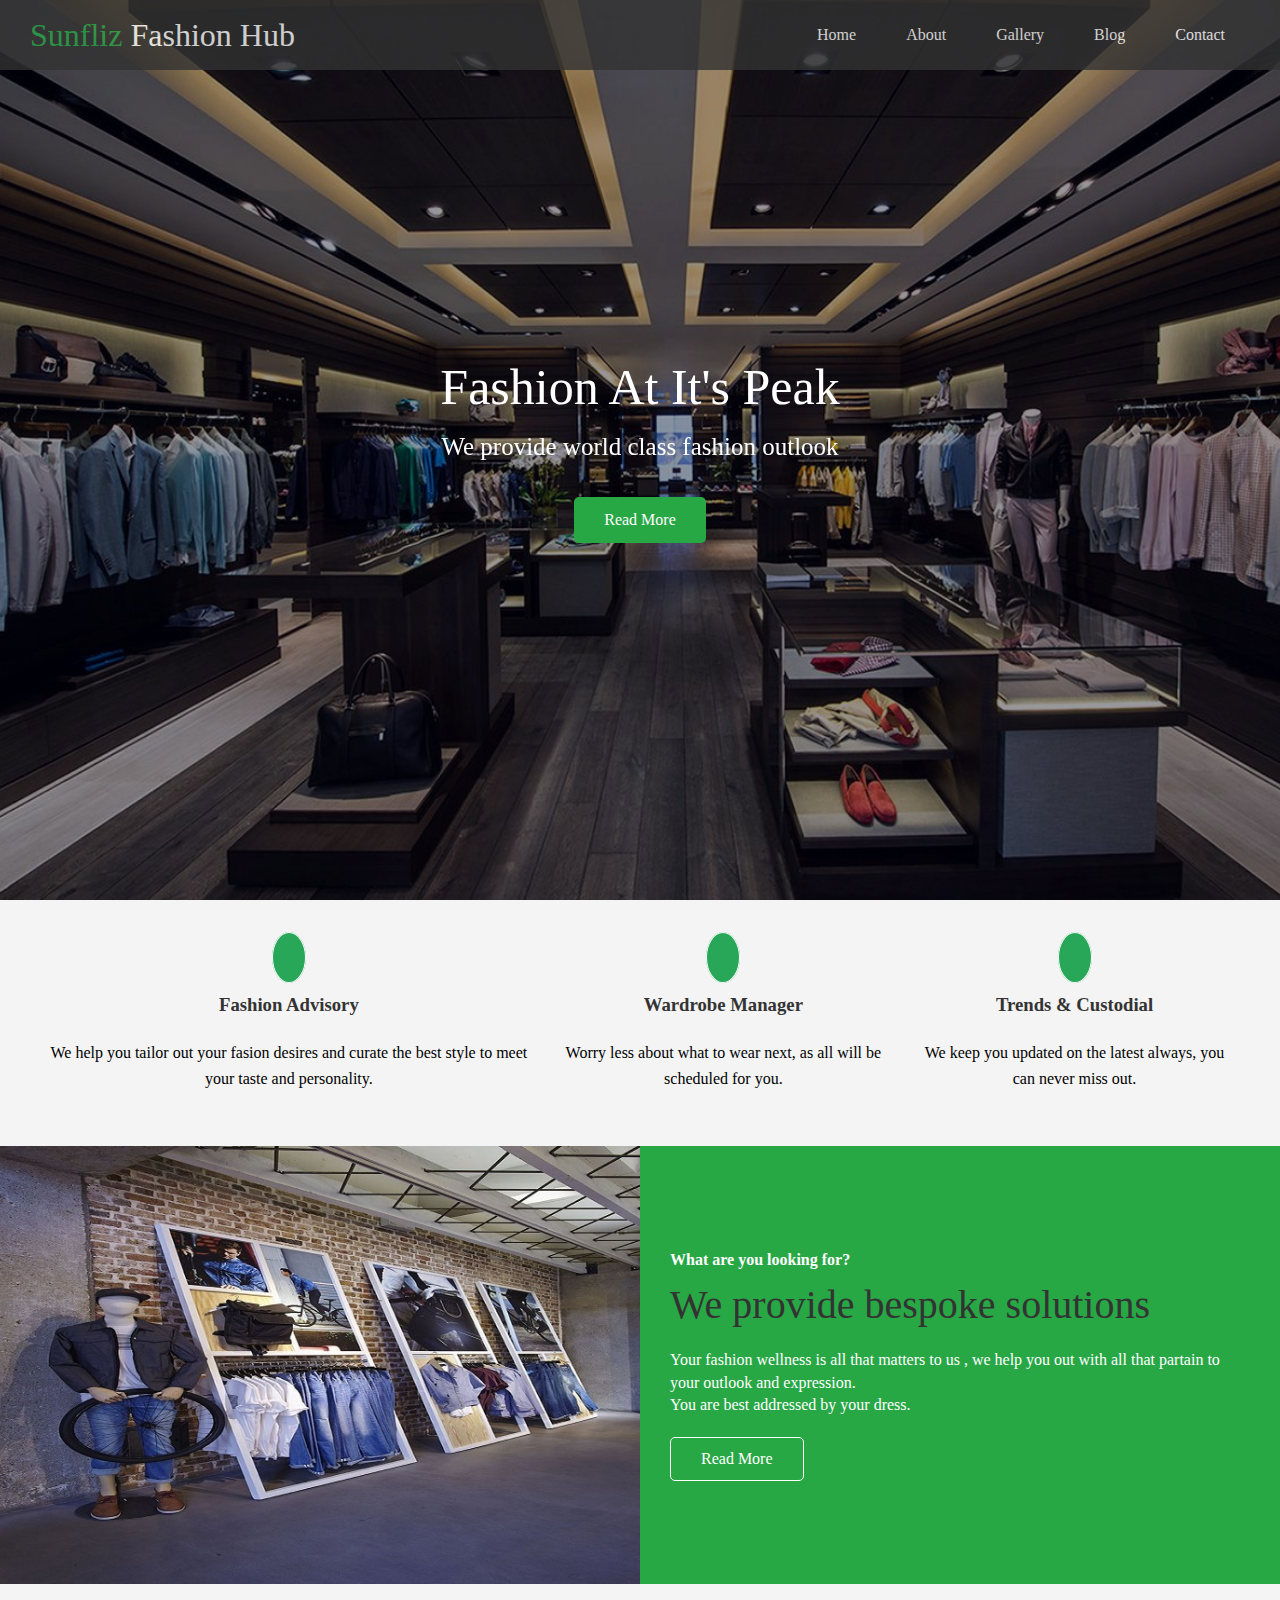
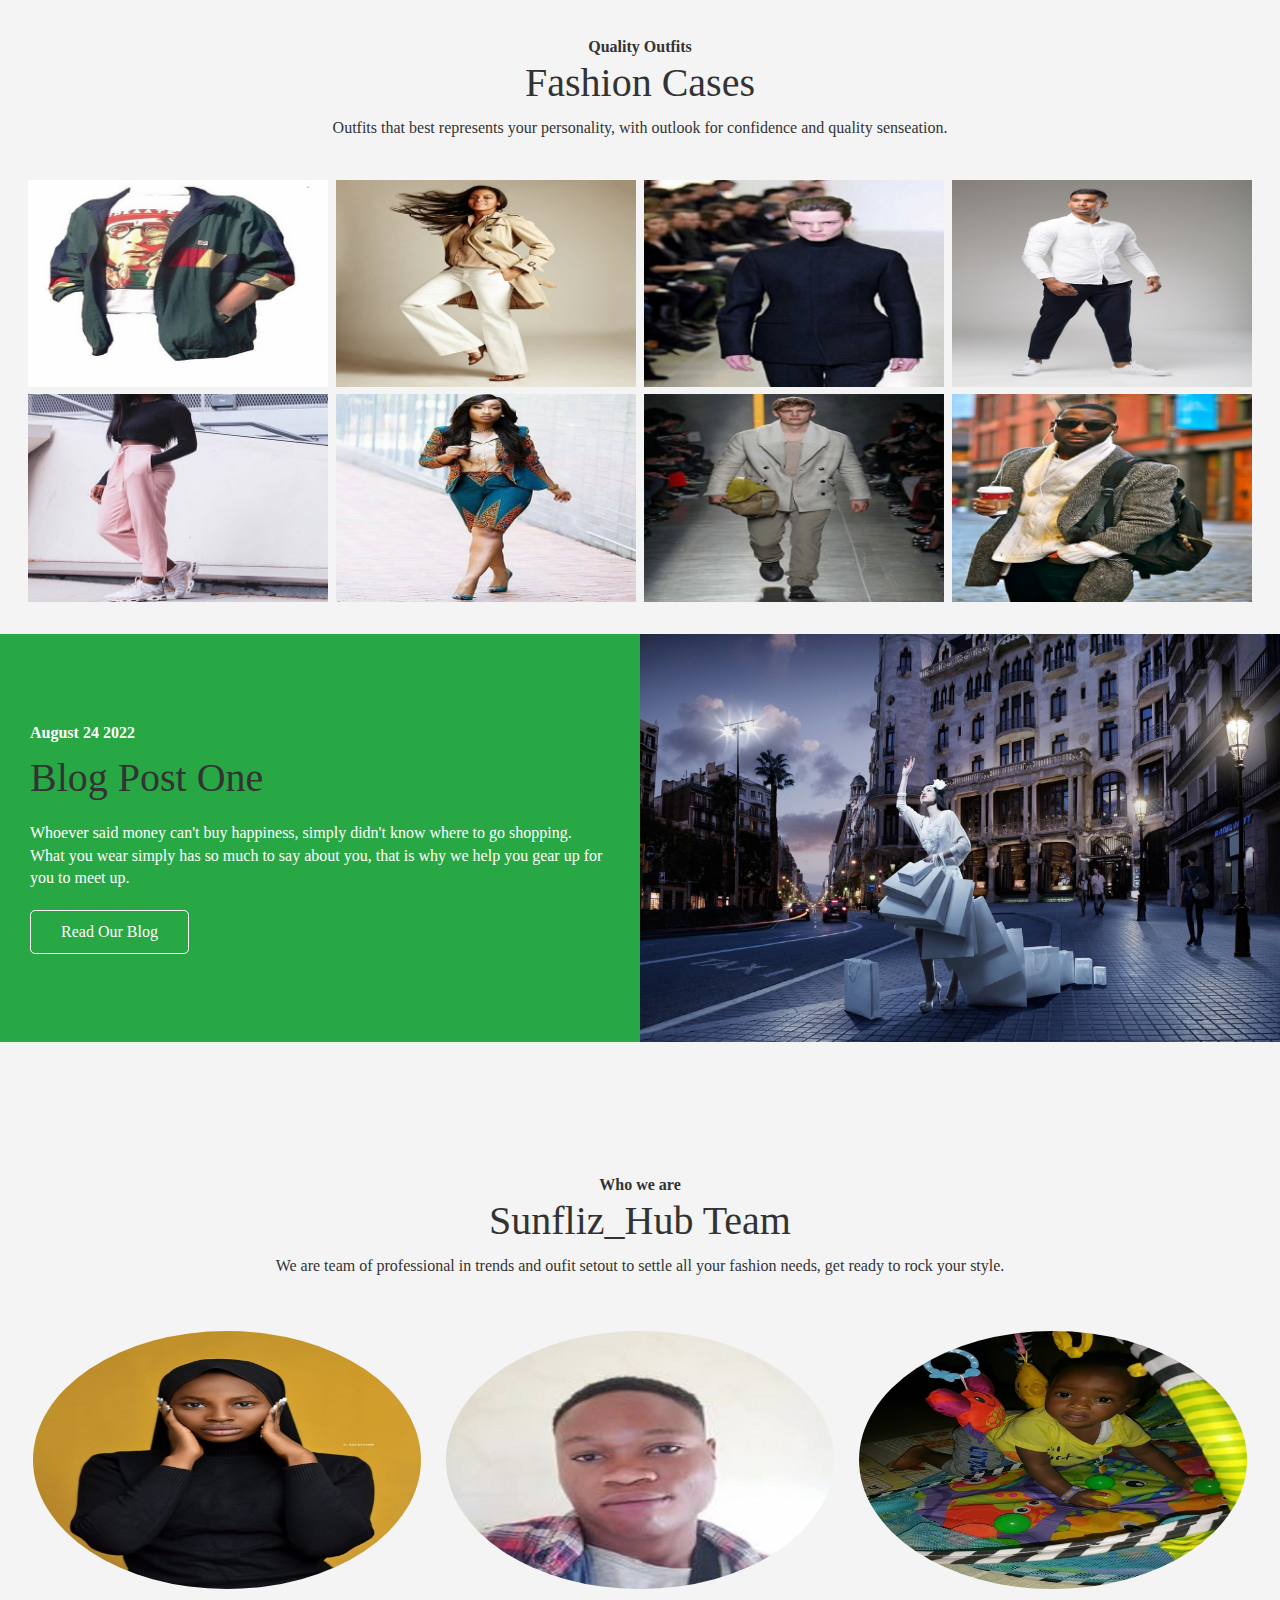
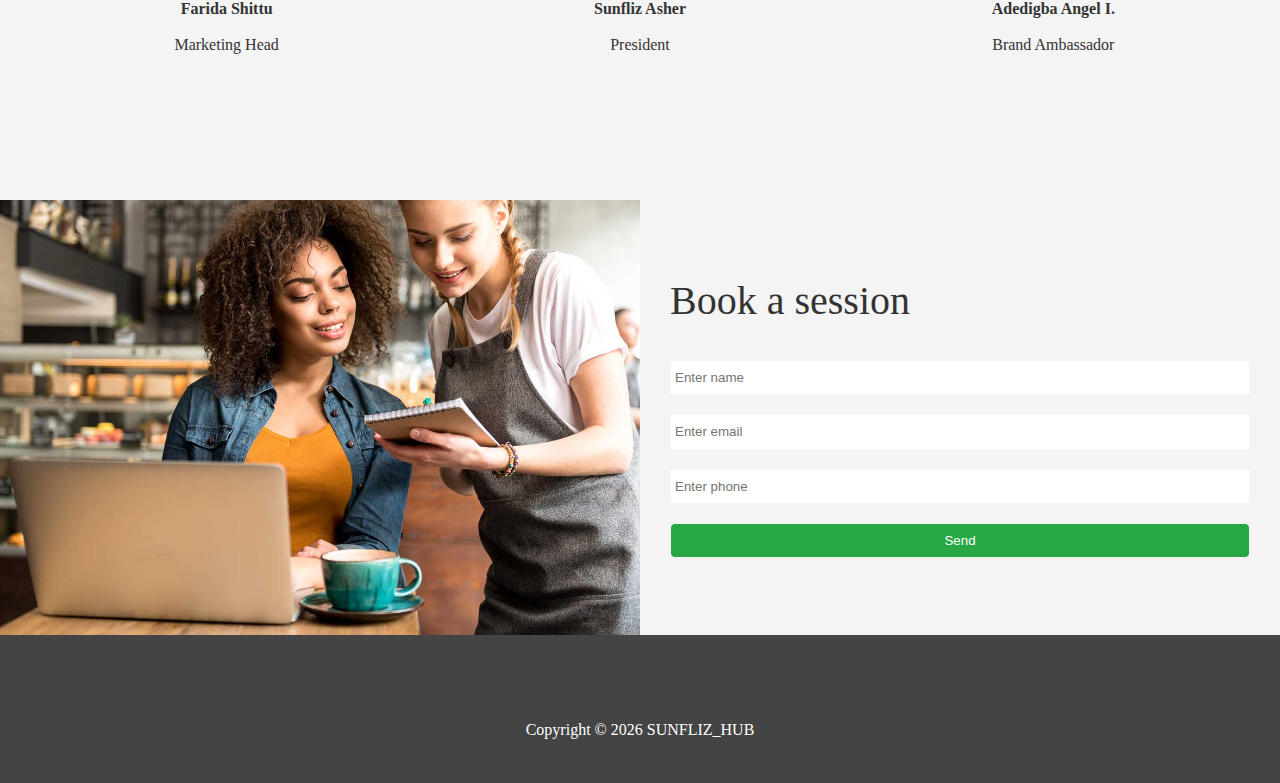
<file: index.html>
<!DOCTYPE html>
<html lang="en">
	<head>
		<meta charset="UTF-8" />
		<meta http-equiv="X-UA-Compatible" content="IE=edge" />
		<meta name="viewport" content="width=device-width, initial-scale=1.0" />
		<link
			rel="stylesheet"
			href="https://cdnjs.cloudflare.com/ajax/libs/font-awesome/6.1.2/css/all.min.css"
			integrity="sha512-1sCRPdkRXhBV2PBLUdRb4tMg1w2YPf37qatUFeS7zlBy7jJI8Lf4VHwWfZZfpXtYSLy85pkm9GaYVYMfw5BC1A=="
			crossorigin="anonymous"
			referrerpolicy="no-referrer"
		/>
		<link rel="stylesheet" href="css/style.css" />
		<link rel="stylesheet" href="css/utility.css" />
		<title>sunfliz_fashion_hub | Home of Sophistication et styles</title>
	</head>
	<body id="home">
		<header class="hero">
			<div id="navbar" class="navbar top">
				<div class="logo">
					<h1>
						<span class="text-primary"
							><i class="fas fa-cart-flatbed"></i
							><b> Sunfliz </b></span
						>Fashion Hub
					</h1>
				</div>
				<nav>
					<ul>
						<l1><a href="#home">Home</a></l1>
						<l1><a href="#about">About</a></l1>
						<l1><a href="#cases">Gallery</a></l1>
						<l1><a href="#cases">Blog</a></l1>
						<l1><a href="#contact">Contact</a></l1>
					</ul>
				</nav>
			</div>

			<div class="content">
				<h2>Fashion At It's Peak</h2>
				<p>We provide world class fashion outlook</p>
				<a href="about.html" class="btn btn-primary"
					><i class="fas fa-chevron-right"></i> Read More</a
				>
			</div>
		</header>

		<main>
			<section id="about" class="icon">
				<div class="flex-items">
					<div>
						<i class="fa fa-chalkboard fa-2x"></i>
						<h3>Fashion Advisory</h3>
						<p>
							We help you tailor out your fasion desires and
							curate the best style to meet your taste and
							personality.
						</p>
					</div>
					<div>
						<i class="fa fa-person-dress-burst fa-2x"></i>
						<h3>Wardrobe Manager</h3>
						<p>
							Worry less about what to wear next, as all will be
							scheduled for you.
						</p>
					</div>
					<div>
						<i class="fa fa-calendar-week fa-2x"></i>
						<h3>Trends & Custodial</h3>
						<p>
							We keep you updated on the latest always, you can
							never miss out.
						</p>
					</div>
				</div>
			</section>

			<section id="aboutinfo" class="flex-columns">
				<div class="row">
					<div class="column">
						<div class="column-1">
							<img src="/img/home/hub1.jpg" alt="" />
						</div>
					</div>
					<div class="column">
						<div class="column-2 bg-primary">
							<h4>What are you looking for?</h4>
							<h2>We provide bespoke solutions</h2>
							<p>
								Your fashion wellness is all that matters to us
								, we help you out with all that partain to your
								outlook and expression. <br />

								You are best addressed by your dress.
							</p>
							<a href="#" class="btn btn-outline"
								><i class="fa fa-chevron"></i>Read More</a
							>
						</div>
					</div>
				</div>
			</section>

			<!-- Cases -->
			<section id="cases" class="cases flex-grid section-padding">
				<header class="section-header">
					<h4>Quality Outfits</h4>
					<h2>Fashion Cases</h2>
					<p>
						Outfits that best represents your personality, with
						outlook for confidence and quality senseation.
					</p>
				</header>

				<div class="row">
					<div class="column">
						<img src="./img/cases/cazes1.jpg" alt="" />
						<img src="./img/cases/cazes2.jpg" alt="" />
					</div>
					<div class="column">
						<img src="./img/cases/cazes3.jpg" alt="" />
						<img src="./img/cases/cazes4.jpg" alt="" />
					</div>
					<div class="column">
						<img src="./img/cases/cazes5.jpg" alt="" />
						<img src="./img/cases/cazes6.jpg" alt="" />
					</div>
					<div class="column">
						<img src="./img/cases/cazes7.jpg" alt="" />
						<img src="./img/cases/cazes8.jpg" alt="" />
					</div>
				</div>
			</section>

			<section id="blog" class="blog flex-columns flex-reverse">
				<div class="row">
					<div class="column">
						<div class="column-1">
							<img src="/img/blog/blogs.jpg" alt="" />
						</div>
					</div>
					<div class="column">
						<div class="column-2 bg-primary">
							<h4>August 24 2022</h4>
							<h2>Blog Post One</h2>
							<p>
								Whoever said money can't buy happiness, simply
								didn't know where to go shopping. What you wear
								simply has so much to say about you, that is why
								we help you gear up for you to meet up.
							</p>
							<a href="#" class="btn btn-outline"
								>Read Our Blog</a
							>
						</div>
					</div>
				</div>
			</section>

			<section id="profile" class="team section-padding">
				<header class="section-header">
					<h4>Who we are</h4>
					<h2>Sunfliz_Hub Team</h2>
					<p>
						We are team of professional in trends and oufit setout
						to settle all your fashion needs, get ready to rock your
						style.
					</p>
				</header>
				<div class="flex-items">
					<div>
						<img src="/img/team/pharida.jpg" alt="" />
						<h4>Farida Shittu</h4>
						<p>Marketing Head</p>
					</div>
					<div>
						<img src="/img/team/sunfliz1.jpg" alt="" />
						<h4>Sunfliz Asher</h4>
						<p>President</p>
					</div>
					<div>
						<img src="/img/team/angel1.jpg" alt="" />
						<h4>Adedigba Angel I.</h4>
						<p>Brand Ambassador</p>
					</div>
				</div>
			</section>

			<section class="form flex-columns">
				<div class="row">
					<div class="column">
						<div class="column-1">
							<img src="/img/home/contacts.jpg" alt="" />
						</div>
					</div>
					<div class="column">
						<div class="column-2 bg-light">
							<form action="#" class="contact-form">
								<div>
									<h2>Book a session</h2>
								</div>
								<div class="form-control">
									<label for="name"></label>
									<input
										type="text"
										id="name"
										class="name"
										name="name"
										placeholder="Enter name"
									/>
								</div>
								<div class="form-control">
									<label for="email"></label>
									<input
										type="email"
										id="email"
										class="email"
										name="email"
										placeholder="Enter email"
									/>
								</div>
								<div class="form-control">
									<label for="phone"></label>
									<input
										type="text"
										id="phone"
										class="phone"
										name="phone"
										placeholder="Enter phone"
									/>
								</div>

								<input
									type="submit"
									class="btn"
									value="Send"
									id="submit"
								/>
							</form>
						</div>
					</div>
				</div>
			</section>
			<footer class="footer">
				<div class="social">
					<a href="#"><i class="fab fa-facebook fa-2x"></i></a>
					<a href="#"><i class="fab fa-twitter fa-2x"></i></a>
					<a href="#"><i class="fab fa-youtube fa-2x"></i></a>
					<a href="#"><i class="fab fa-linkedin fa-2x"></i></a>
				</div>
				<p>Copyright &COPY; <span class="c_r"></span> SUNFLIZ_HUB</p>
			</footer>
		</main>
		<script>
			(function () {
				const cp = document.querySelector('.c_r');
				const year = new Date().getFullYear();
				cp.textContent = `${year}`;
			})();
		</script>
	</body>
</html>
</file>
<file: css/style.css>
@import url("https://fonts.googleapis.com/css2?family=Open+Sans:wght@300;400&display=swap");

* {
	box-sizing: border-box;
	padding: 0;
	margin: 0;
}

html,
body {
	/* font-family: "open sans", sans-serif; */
	font-family: "open" sans, sans-serif;
	background: #f4f4f4;
	color: #333;
	line-height: 1.6;
}

ul {
	list-style: none;
}

a {
	color: #333;
	text-decoration: none;
}

h1,
h2 {
	font-weight: 300;
	line-height: 1.2;
	color: #fff;
}

p {
	margin: 10px 0;
}

img {
	width: 100%;
	height: 50%;
}

/* Navbar */
.navbar {
	display: flex;
	align-items: center;
	justify-content: space-between;
	background-color: #333;
	color: #fff;
	opacity: 0.8;
	width: 100%;
	height: 70px;
	position: fixed;
	top: 0px;
	padding: 0 30px;
	transition: 0.5s;
}

.navbar.top {
	/* background: transparent; */
}

.navbar a {
	color: #fff;
	padding: 10px 20px;
	margin: 0 5px;
}

.navbar a:hover {
	border-bottom: #28a745 2px solid;
}

.navbar ul {
	display: flex;
}

.navbar .logo {
	font-weight: 400;
}

.content h2,
p {
	color: #fff;
}

.content h2 {
	font-size: 50px;
}
.content p {
	margin-bottom: 30px;
	padding: 0 1rem;
	/* background: rgba(91, 177, 103, 0.3); */
	margin-top: 10px;
	font-size: 25px;
	border-radius: 5%;
}

/* Header */

/* .hero {
	height: 100vh;
	position: relative;
	color: #fff;
    background: rgba(0, 255, 0);

} */

.hero .content {
	display: flex;
	flex-direction: column;
	justify-content: center;
	align-items: center;
	height: 100%;
	padding: 0 20px;
}
/* .hero:before {
	content: "";
	background: url(../img/home/store.jpg) no-repeat center center/cover;
	opacity: 0.9;
	position: absolute;
	top: 0;
	left: 0;
	height: 100%;
	width: 100%;
   } */

.hero {
	background: url(../img/home/store.jpg) no-repeat center center/cover;
	height: 100vh;
	position: relative;
	color: #fff;
}
.hero:before {
	content: "";
	background: rgb(0, 0, 20, 0.4);
	position: absolute;
	top: 0;
	left: 0;
	height: 100%;
	width: 100%;
}
.hero * {
	z-index: 10;
}

.icon {
	padding: 2rem;
}
.icon p {
	color: #000000;
	font-weight: 500;
}

.icon i {
	background: #28a759;
	color: #fff;
	padding: 1rem;
	border: solid 1px;
	border-radius: 50%;
}

.icon h3 {
	font-weight: bold;
	margin: 20px 0;
}
/* Gallery */
gallery {
}

.cases img:hover {
	opacity: 0.7;
}
.section-header p {
	color: #333;
	font-size: 1rem;
	line-height: 1.4;
}
.section-header h2 {
	color: #333;
	font-size: 2.5rem;
}

.contact-form input {
	padding: 4px;
	margin-top: 1.2rem;
	width: 100%;
	height: 2.2rem;
	border: #f5f5f5 1px solid;
}

.contact-form input:focus {
	outline-color: #28a745;
}
form {
	width: 100%;
}
.form {
	background: #fff;
}
/* form {
	padding: 2rem 2rem;
} */
form h2 {
	margin-bottom: 1rem;
}

#profile {
	margin: 5rem 0;
}

#profile p,
h2 {
	color: #333;
}

#profile img {
	border-radius: 50%;
}

.footer {
	background: #444;
	display: flex;
	flex-direction: column;
	justify: center;
	align-items: center;
	text-align: center;
	padding: 1.9rem 0;
}

.footer a:hover {
	color: #28a745;
}
.social {
	padding: 0.5rem 0;
	margin-left: 2rem;
}

.footer a {
	color: #fff;
}

.footer .social > * {
	margin-right: 1.9rem;
}

/* Mobile */
@media (max-width: 768px) {
	.navbar {
		flex-direction: column;
		height: 120px;
		padding: 20px;
	}
	.navbar a {
		padding: 10px 10px;
		margin: 0 3px;
	}

	.flex-items {
		flex-direction: column;
	}

	.flex-columns .column,
	.flex-grid .column {
		flex: 100%;
		width: 100%;
	}

	.team img {
		width: 70%;
	}
}
</file>
<file: css/utility.css>
.text-primary {
	/* background: #fff; */
	color: #28a745;
}

.text-secondary {
	color: #0284d0;
}
.text-light {
	color: #f4f4f4;
}
.text-dark {
	color: #333;
	font-weight: 900;
}

.btn {
	cursor: pointer;
	display: inline-block;
	padding: 10px 30px;
	color: #fff;
	background-color: #28a745;
	border: none;
	border-radius: 5px;
}

.btn:hover {
	opacity: 0.9;
}

.btn-primary,
.bg-primary {
	background: #28a745;
	color: #fff;
}
.btn-secondary,
.bg-secondary {
	background: #0284d0;
	color: #fff;
}
.btn-dark,
.bg-dark {
	background: #333;
	color: #fff;
}
.btn-light,
.bg-light {
	background: #f4f4f4;
	color: #333;
}

.btn-outline {
	background: transparent;
	border: 1px solid #fff;
}

/* About Solutions */

/* About */
.flex-items {
	display: flex;
	align-items: center;
	justify-content: center;
	height: 100%;
	text-align: center;
	/* margin: 40px 0; */
}
.flex-items div {
	padding: 0.8rem;
}

/* Flex Columns */
.flex-columns.flex-reverse .row {
	flex-direction: row-reverse;
}

.flex-columns .row {
	display: flex;
	flex-direction: row;
	flex-wrap: wrap;
	width: 100%;
}

.flex-columns .column {
	display: flex;
	flex-direction: column;
	flex-basis: 100%;
	flex: 1;
}

.flex-columns .column .column-1,
.flex-columns .column .column-2 {
	height: 100%;
}

.flex-columns img {
	width: 100%;
	height: 100%;
	object-fit: cover;
}

.flex-columns .column-2 {
	display: flex;
	flex-direction: column;
	align-items: flex-start;
	justify-content: center;
	padding: 30px;
	line-height: 1.4;
}

.flex-columns h2 {
	font-size: 40px;
	font-weight: 100;
}

.flex-columns h4 {
	margin-bottom: 10px;
}

.flex-columns p {
	margin: 20px 0;
}

/* Section Header */

.section-header {
	padding: 30px;
	display: flex;
	flex-direction: column;
	align-items: center;
	justify-content: center;
	text-align: center;
}

.section-padding {
	padding: 20px 20px 40px;
}

/* FLex Grid */

.flex-grid .row {
	display: flex;
	flex-wrap: wrap;
	padding: 0 4px;
}

.flex-grid .column {
	flex: 25%;
	max-width: 25%;
	padding: 0 4px;
}
</file>
